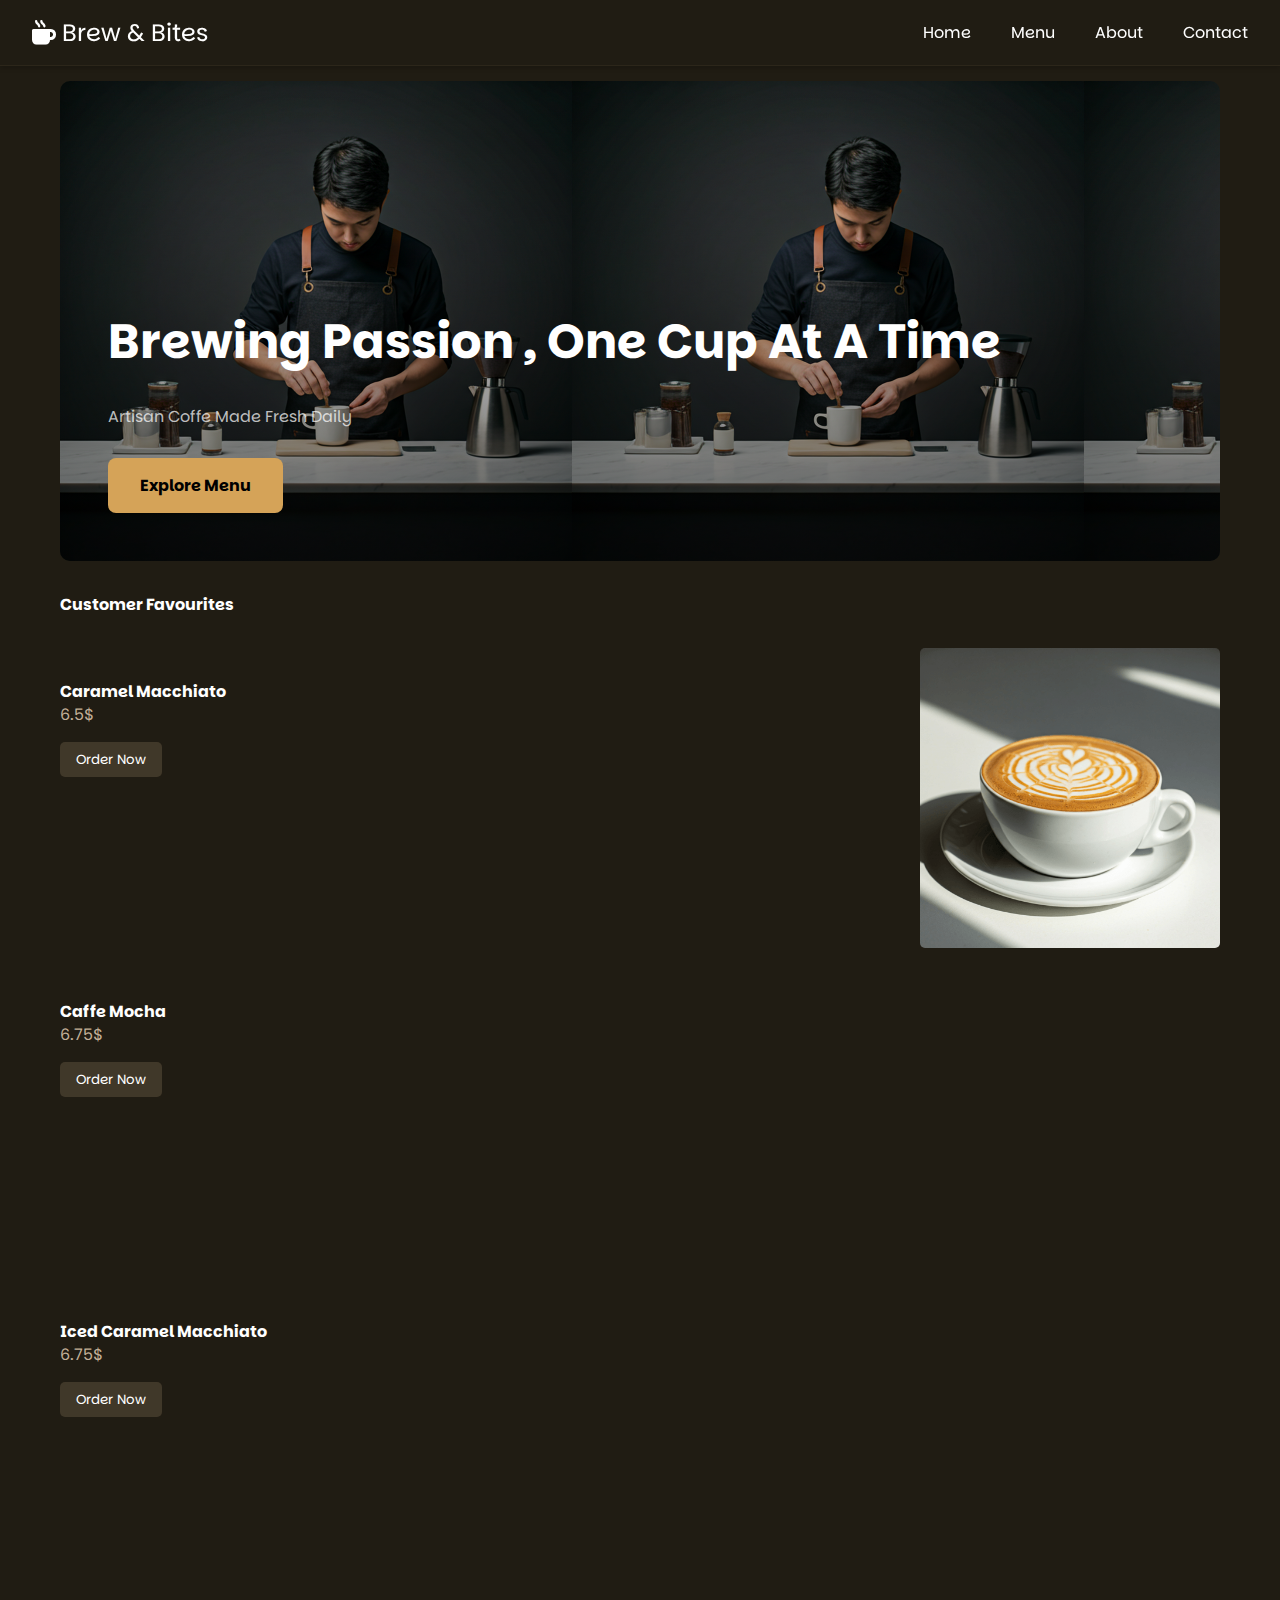
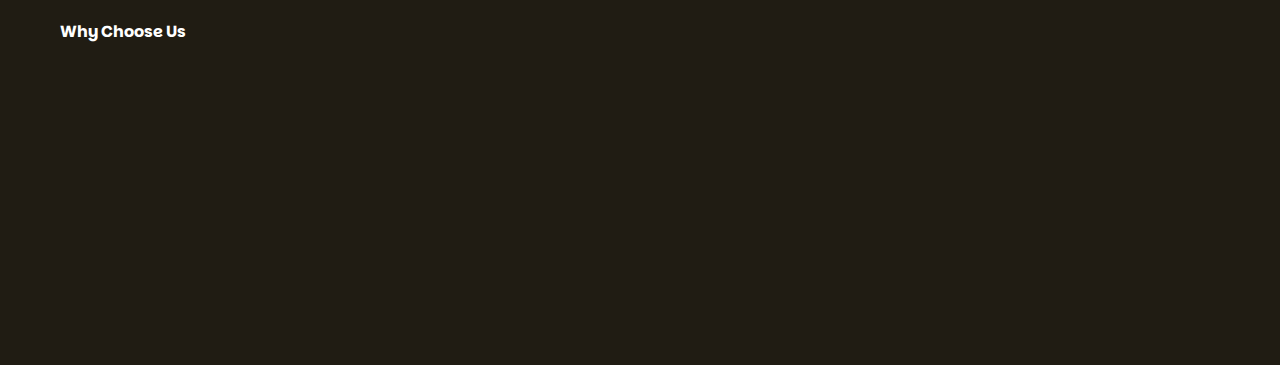
<file: index.html>
<!DOCTYPE html>
<html lang="en">

<head>
  <meta charset="UTF-8">
  <meta name="viewport" content="width=device-width, initial-scale=1.0">
  <title>Home Page</title>
  <link rel="icon" href="assets/imgs/cup-fill.svg" type="image/png" />

  <link href="https://unpkg.com/aos@2.3.1/dist/aos.css" rel="stylesheet">
  <link rel="stylesheet" href="https://cdnjs.cloudflare.com/ajax/libs/font-awesome/6.7.2/css/all.min.css">
  <link rel="stylesheet" href="assets/style.css">
</head>

<body>

  <!-- Header- Repetetive in each section  -->
  <header>
    <div class="logo">
      <i class="fa-solid fa-mug-hot brand-Icon"></i>
      <span class="brand-Name">brew & bites</span>
    </div>
    <i class="fa-solid fa-bars toggle-Icon" id="toggle-Icon"></i>
    <nav class="navBar" id="navBar">
      <ul class="nav-list">
        <a href="index.html">
          <li class="nav-items">home</li>
        </a>
        <a href="menu.html">
          <li class="nav-items">menu</li>
        </a>
        <a href="about.html">
          <li class="nav-items">about</li>
        </a>
        <a href="">
          <li class="nav-items">contact</li>
        </a>


      </ul>
    </nav>
  </header>
  <!-- Seperator for the navbar's fixed position  -->
  <div class="nav-Seperator"></div>
  <section class="container">
    <!-- Main Section - Not Repetetive -->
    <section class="hero-section">
      <div class="hero-overlay">
        <h1 class="hero-title">brewing passion , one cup at a time</h1>
        <p class="hero-description">artisan coffe made fresh daily</p>
        <a href="menu.html" class="hero-explore">explore menu</a>
      </div>
    </section>
    <section class="customer-favourites">
      <p class="section-title">customer favourites</p>
      <div class="best-selling-items-container" id="best-selling-items-container">

      </div>
    </section>
    <!-- Features Section - Not repetetive -->
    <p class="section-title">why choose us</p>
    <section class="features-section">
      <div class="feature-card" data-aos="fade-down">
        <p>
          <i class="fa-solid fa-mug-hot feature-icon"></i>
        </p>
        <p class="feature-title">
          fresh beans
        </p>
        <p class="feature-description">
          We source the finest beans from around the world, roasted in-house to perfection.
        </p>
      </div>
      <div class="feature-card" data-aos="fade-up">
        <p><i class="fa-solid fa-ice-cream feature-icon"></i></p>
        <p class="feature-title">
          Cold & Hot Brews
        </p>
        <p class="feature-description">
          Enjoy our expertly crafted hot and cold brews, from classic lattes to refreshing iced coffees.
        </p>
      </div>
      <div class="feature-card" data-aos="fade-down">
        <p><i class="fa-solid fa-truck feature-icon"></i></p>
        <p class="feature-title">Fast Local Delivery</p>
        <p class="feature-description">Get your favorite coffee delivered quickly and reliably to your doorstep.</p>
      </div>
    </section>
    <div class="nav-Seperator "></div>
    <div class="nav-Seperator cards-animation-customizer"></div>
    <div class="nav-Seperator cards-animation-customizer"></div>
    <div class="nav-Seperator cards-animation-customizer"></div>
    </div>
    <script src="assets/main.js"></script>
    <script src="assets/header.js"></script>
    <script src="https://unpkg.com/aos@2.3.1/dist/aos.js"></script>
    <script>
      AOS.init();
    </script>
</body>

</html>
</file>
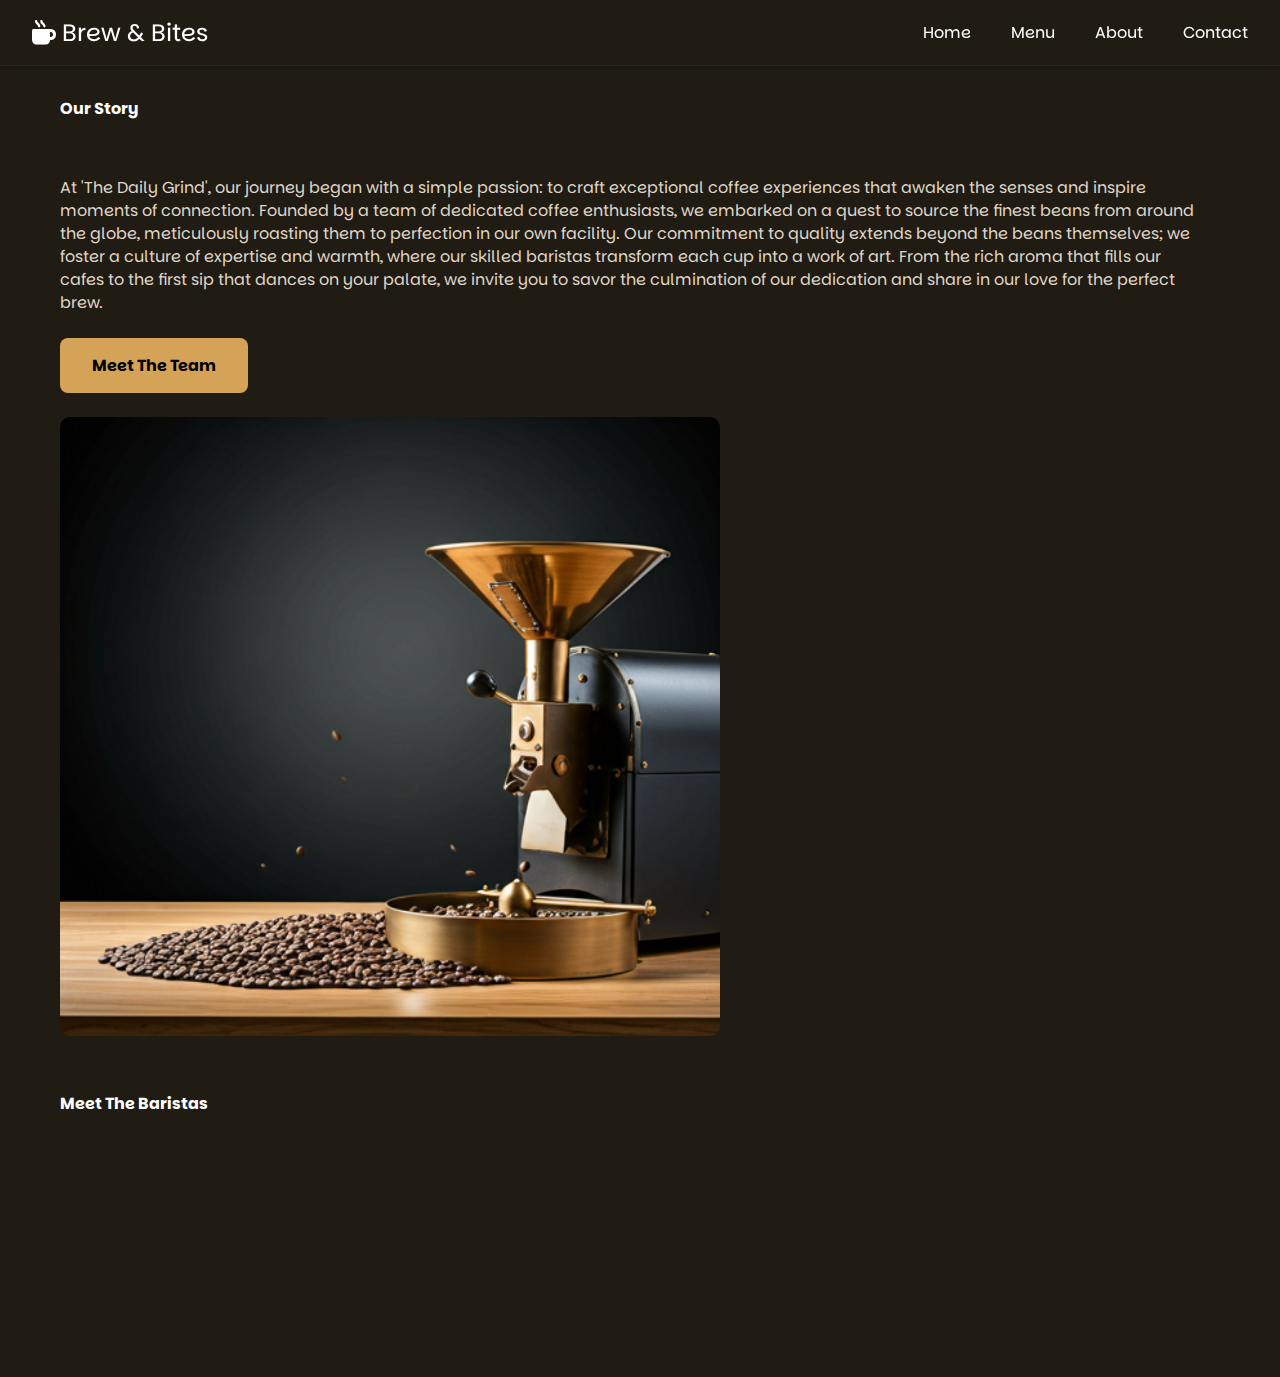
<file: about.html>
<!DOCTYPE html>
<html lang="en">

<head>
  <meta charset="UTF-8">
  <meta name="viewport" content="width=device-width, initial-scale=1.0">
  <title>Document</title>
  <link href="https://unpkg.com/aos@2.3.1/dist/aos.css" rel="stylesheet">
  <link rel="stylesheet" href="https://cdnjs.cloudflare.com/ajax/libs/font-awesome/6.7.2/css/all.min.css">
  <link rel="stylesheet" href="assets/style.css">

</head>

<body>
  <header>
    <div class="logo">
      <i class="fa-solid fa-mug-hot brand-Icon"></i>
      <span class="brand-Name">brew & bites</span>
    </div>
    <i class="fa-solid fa-bars toggle-Icon" id="toggle-Icon"></i>
    <nav class="navBar" id="navBar">
      <ul class="nav-list">
        <a href="index.html">
          <li class="nav-items">home</li>
        </a>
        <a href="menu.html">
          <li class="nav-items">menu</li>
        </a>
        <a href="about.html">
          <li class="nav-items">about</li>
        </a>
        <a href="contact.html">
          <li class="nav-items">contact</li>
        </a>
      </ul>
    </nav>
  </header>
  <div class="nav-Seperator"></div>

  <section class="container">
    <section class="about-section">
      <p class="section-title">our story</p>
      <p class="about-description">At 'The Daily Grind', our journey began with a simple passion: to craft exceptional
        coffee experiences that awaken the senses and inspire moments of connection. Founded by a team of dedicated
        coffee enthusiasts, we embarked on a quest to source the finest beans from around the globe, meticulously
        roasting them to perfection in our own facility. Our commitment to quality extends beyond the beans themselves;
        we foster a culture of expertise and warmth, where our skilled baristas transform each cup into a work of art.
        From the rich aroma that fills our cafes to the first sip that dances on your palate, we invite you to savor the
        culmination of our dedication and share in our love for the perfect brew.</p>
      <a href="#barista-photos" class="about-button" data-aos="fade-right">meet the team</a>
      <img src="assets/imgs/coffe-grinder.png" data-aos="fade-down" class="hero-grinder" alt="coffe grinder"
        class="hero" loading="lazy">
      <p class="meet-sign section-title">meet the baristas</p>
      <div class="barista-photos" id="barista-photos">
        <div class="barista-hero" data-aos="fade-right">
          <img src="assets/imgs/barista-photo1.png" alt="" class="barista-hero">
        </div>
        <div class="barista-hero" data-aos="fade-right">
          <img src="assets/imgs/barista-photo2.png" alt="" class="barista-hero">
        </div>
        <div class="barista-hero" data-aos="fade-right">
          <img src="assets/imgs/barista-photo3.png" alt="" class="barista-hero">
        </div>

      </div>
      <div class="barista-names">
        <div class="name-cards" data-aos="fade-down">
          sarah, head barista
        </div>
        <div class="name-cards" data-aos="fade-down">
          mark, roasting specialist
        </div>
        <div class="name-cards" data-aos="fade-down">
          emily, coffee educator
        </div>
      </div>
    </section>
  </section>
  <div class="nav-Seperator"></div>
  <div class="nav-Seperator cards-animation-customizer"></div>
  <div class="nav-Seperator cards-animation-customizer"></div>
  <div class="nav-Seperator cards-animation-customizer"></div>
  <div class="nav-Seperator cards-animation-customizer"></div>
  <div class="nav-Seperator cards-animation-customizer"></div>
  <div class="nav-Seperator cards-animation-customizer"></div>
  <script src="assets/header.js"></script>
  <script src="https://unpkg.com/aos@2.3.1/dist/aos.js"></script>
  <script>
    AOS.init();
  </script>
</body>

</html>
</file>
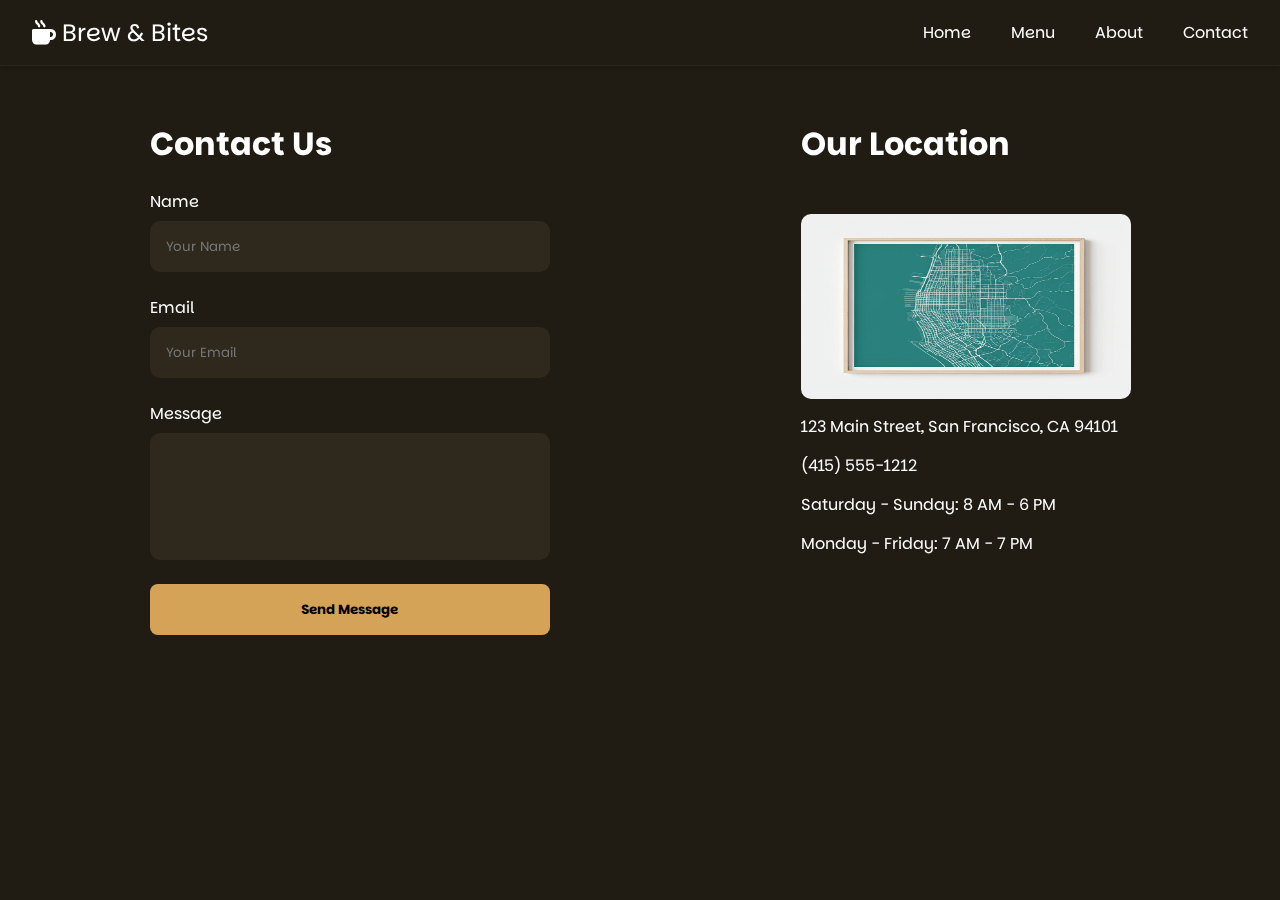
<file: contact.html>
<!DOCTYPE html>
<html lang="en">

<head>
  <meta charset="UTF-8">
  <meta name="viewport" content="width=device-width, initial-scale=1.0">
  <title>Document</title>
  <link href="https://unpkg.com/aos@2.3.1/dist/aos.css" rel="stylesheet">
  <link rel="stylesheet" href="https://cdnjs.cloudflare.com/ajax/libs/font-awesome/6.7.2/css/all.min.css">
  <link rel="stylesheet" href="assets/style.css">
  <script src="https://cdn.emailjs.com/dist/email.min.js"></script>
  <script>
    (function () {
      emailjs.init("elVkuz72e3FtpQ-CH");
    })();
  </script>

</head>

<body>
  <header>
    <div class="logo">
      <i class="fa-solid fa-mug-hot brand-Icon"></i>
      <span class="brand-Name">brew & bites</span>
    </div>
    <i class="fa-solid fa-bars toggle-Icon" id="toggle-Icon"></i>
    <nav class="navBar" id="navBar">
      <ul class="nav-list">
        <a href="index.html">
          <li class="nav-items">home</li>
        </a>
        <a href="menu.html">
          <li class="nav-items">menu</li>
        </a>
        <a href="about.html">
          <li class="nav-items">about</li>
        </a>
        <a href="contact.html">
          <li class="nav-items">contact</li>
        </a>
      </ul>
    </nav>
  </header>
  <div class="nav-Seperator"></div>

  <div class="container-fluid">
    <div class="form-container" data-aos="fade-down">
      <form class="contact-form" action="#" method="post" id="contact-form">
        <h1 class="section-title">contact us</h1>
        <label for="username">name</label>
        <input type="text" id="username" name="username" placeholder="Your Name" />

        <label for="email">Email</label>
        <input type="email" id="email" name="email" placeholder="Your Email" />

        <label for="message">Message</label>
        <textarea id="message" name="message" rows="5"></textarea>

        <button type="submit" class="submit-btn">Send Message</button>
      </form>
      <span id="form-status"></span>
    </div>
    <div class="location-container" data-aos="fade-up">
      <h1 class="section-title">
        our location
      </h1>
      <img src="assets/imgs/location.png" class="location-image" alt="">
      <p class="location-name">123 Main Street, San Francisco, CA 94101</p>
      <p class="telephone-number">(415) 555-1212</p>
      <p class="schedulte-dates">Saturday - Sunday: 8 AM - 6 PM</p>
      <p class="schedulte-dates">Monday - Friday: 7 AM - 7 PM</p>
    </div>
  </div>
  <script src="assets/header.js"></script>
  <script src="https://unpkg.com/aos@2.3.1/dist/aos.js"></script>
  <script src="assets/contact.js"></script>
  <script>
    AOS.init();
  </script>
</body>

</html>
</file>
<file: assets/style.css>
@import url('https://fonts.googleapis.com/css2?family=Parkinsans:wght@300..800&family=Poppins:ital,wght@0,100;0,200;0,300;0,400;0,500;0,600;0,700;0,800;0,900;1,100;1,200;1,300;1,400;1,500;1,600;1,700;1,800;1,900&display=swap');
@import url('https://fonts.googleapis.com/css2?family=New+Amsterdam&family=Open+Sans:ital,wght@0,300..800;1,300..800&family=Work+Sans:ital,wght@0,100..900;1,100..900&display=swap');

* {
  margin: 0;
  padding: 0;
  box-sizing: border-box;
  scroll-behavior: smooth;
}

body {
  min-height: 100vh;
  font-family: "Parkinsans", sans-serif;
  background-color: #201c13;
}

.container {
  max-width: 1200px;
  width: 100%;
  margin-inline: auto;
  padding-inline: 1.25rem;
}


.toggle-Icon {
  display: none;
  transition: .4s ease;

  &:hover {
    color: #c49c68;
  }
}

.nav-toggle {
  display: block !important;
}



header {
  background-color: #201c13;
  color: #fff;
  display: flex;
  text-transform: capitalize;
  justify-content: space-between;
  align-items: center;
  padding: 1rem 2rem;
  position: fixed;
  width: 100%;
  border-bottom: .5px solid #2c261a;
  box-shadow: 0 2px 5px rgba(0, 0, 0, 0.2);
  z-index: 999;

  .logo {
    cursor: pointer;
    transition: .4s ease;
    font-size: 1.5rem;

    &:hover {
      color: #c49c68;
      scale: 1.05;
    }
  }



  .nav-list {
    list-style: none;
    display: flex;
    justify-content: space-between;
    gap: 40px;

    a {
      color: #fff;
      text-decoration: none;
    }

    .nav-items {
      cursor: pointer;
      transition: .4s ease;

      &:hover {
        color: #c49c68;
      }
    }
  }

  @media (max-width: 600px) {

    .toggle-Icon {
      display: block;

    }

    .navBar {
      padding: 1rem;
      position: absolute;
      top: 65px;
      left: 0;
      width: 100%;
      height: auto;
      background-color: #201c13;
      display: none;
      transition: .4s ease;

      .nav-list {
        flex-direction: column;
        align-items: center;
      }
    }
  }
}

.nav-Seperator {
  width: 100%;
  height: 65px
}

.hero-section {
  margin-top: 1rem;
  background-image: url("imgs/main-hero.png");
  border-radius: 10px;
  overflow: hidden;

  .hero-overlay {
    color: #fff;
    display: flex;
    flex-direction: column;
    justify-content: flex-end;
    align-items: flex-start;
    gap: 30px;
    padding: 3rem;
    text-transform: capitalize;
    height: 480px;
    background: linear-gradient(to top, rgba(0, 0, 0, 0.6), transparent);

    .hero-title {
      font-size: 3rem;
    }

    .hero-description {
      color: #ffffffb9;
    }

    .hero-explore {
      border: none;
      background-color: #d5a358;
      color: #000;
      font-weight: bold;
      text-transform: capitalize;
      font-family: "Parkinsans", sans-serif;
      padding: 1rem 2rem;
      border-radius: 8px;
      cursor: pointer;
      transition: .4s ease;
      text-decoration: none;


      &:hover {
        background-color: #976421;
        color: #fff;
      }
    }

    @media (max-width:480px) {
      align-items: center;
      text-align: center;
    }
  }


}

.section-title {
  color: #fff;
  text-transform: capitalize;
  margin: 2rem 0;
  font-weight: bold;

  @media (max-width:480px) {
    text-align: center;
  }
}

.customer-favourites {
  .best-selling-items-container {
    display: flex;
    flex-direction: column;
    gap: 20px;
    color: #fff;

    .item-card {
      display: flex;
      justify-content: space-between;
      text-transform: capitalize;

      .item-details {
        .item-name {
          font-weight: bold;
        }

        .item-price {
          margin-bottom: 1rem;
          color: #c2b098;
        }

        padding: 2rem 0;

        .order-button {
          background-color: #403829;
          color: #fff;
          text-transform: capitalize;
          border: none;
          padding: .5rem 1rem;
          border-radius: 5px;
          font-family: "Parkinsans", sans-serif;
          cursor: pointer;
          transition: .4s ease;

          &:hover {
            background-color: #4f4532;
          }

        }


      }

      .item-image {
        width: 300px;
        height: 300px;
        border-radius: 5px;
      }

      @media (max-width:480px) {
        flex-direction: column-reverse;
        align-items: center;
        text-align: center;
      }
    }


  }
}

.features-section {
  display: flex;
  justify-content: space-between;
  align-items: stretch;
  gap: 15px;
  margin-bottom: 2rem;
  flex-wrap: wrap;

  @media (max-width:480px) {
    flex-direction: column;
    text-align: center;
  }

  .feature-card {
    background-color: #2f291d;
    border: 1px solid #5E4F3B;
    padding: 1.5rem 2rem;
    border-radius: 10px;
    flex: 1;
    cursor: pointer;
    transition: .4s ease;

    &:hover {
      scale: 1.01;
    }

    >*:not(.feature-description) {
      margin-bottom: .5rem;
    }

    .feature-icon {
      color: #fff;
      font-size: 1.5rem;
    }

    .feature-title {
      color: white;
      text-transform: capitalize;
      font-size: 1.25rem;
    }

    .feature-description {
      color: #C2B099
    }
  }
}

/* menu Page */
.categories-nav {
  margin: 2rem 0;
  border-bottom: 2px solid #5E4F3B;

  .categories-list {
    display: flex;
    justify-content: flex-start;
    align-items: center;
    list-style: none;
    gap: 2rem;

    .category-item {
      text-transform: capitalize;
      color: #C2B099;
      transition: .4s ease;
      cursor: pointer;
      padding: 16px 0;
      position: relative;

      &::after {
        content: "";
        position: absolute;
        bottom: 0;
        left: 0;
        width: 0;
        height: 3px;
        transition: .4s ease;
        background-color: #fff;
      }



      &:hover {
        color: #fff;

        &::after {
          width: 100%;
        }
      }
    }
  }


}

.menu-container {
  display: flex;
  gap: 12px;
  flex-wrap: wrap;

  .item-card {
    flex: 0 0 calc(20% - 9.6px);
    overflow: hidden;
    cursor: pointer;
    transition: .4s ease;

    &:hover {

      img {
        scale: 1.02;
        border-radius: 12px;
        z-index: 1;
      }
    }

    img {
      width: 222px;
      height: 222px;
      border-radius: 8px;
      transition: .4s ease;
    }

    .item-name {
      color: #fff;
      text-transform: capitalize;
      margin-top: 10px;
    }

    .item-description {
      color: #C2B099;
      font-size: 16px;
      line-height: 1.5;
    }
  }

  @media (max-width:480px) {
    flex-basis: auto;
    flex-direction: column;
    align-items: center;
    text-align: center;
  }
}

/* about page */
.about-section {
  display: flex;
  flex-direction: column;
  align-items: flex-start;
  flex: 1;
  gap: 1.5rem;
  color: #fff;

  .about-description {
    color: #dfd4c7;
    padding-right: 1rem;
  }

  .hero-grinder {
    max-width: 828px;
    height: 619px;
    border-radius: 10px;
    transition: .4s ease;

    &:hover {
      scale: 1.01;
    }

    @media (max-width:480px) {
      width: 350px;
      height: 310px;
    }
  }

  .about-button {
    border: none;
    background-color: #d5a358;
    color: #000;
    font-weight: bold;
    text-transform: capitalize;
    font-family: "Parkinsans", sans-serif;
    padding: 1rem 2rem;
    border-radius: 8px;
    cursor: pointer;
    transition: .4s ease;
    text-decoration: none;

    &:hover {
      background-color: #976421;
      color: #fff;
    }
  }

  .barista-photos {
    display: flex;
    align-items: center;
    justify-content: center;
    width: 100%;

    .barista-hero {
      width: 60px;
      height: 60px;
      border-radius: 50%;
      border: 4px solid #201c13;
      margin-left: -15px;
    }
  }

  .barista-names {
    width: 100%;
    display: flex;
    align-items: center;
    gap: 20px;

    .name-cards {
      background-color: #2f291d;
      border: 1px solid #5E4F3B;
      padding: 1rem 1.5rem;
      border-radius: 10px;
      flex: 1;
      cursor: pointer;
      transition: .4s ease;
      text-transform: capitalize;

      &:hover {
        scale: 1.01;
      }

    }

    @media (max-width:480px) {
      flex-direction: column;
      align-items: stretch;

      .name-cards {
        flex: 1;
      }
    }
  }

}

.cards-animation-customizer {
  display: none;

  @media (max-width:480px) {
    display: block;
  }
}

/* contact page  */
.container-fluid {
  display: flex;
  justify-content: space-around;
  padding: 1.5rem;
  flex-wrap: wrap;

  .contact-form {
    display: flex;
    flex-direction: column;

    >*:not(label) {
      margin-bottom: 1.5rem;
    }

    label {
      color: #fff;
      text-transform: capitalize;
      margin-bottom: .5rem;
    }

    input,
    textarea {
      width: 400px;
      font-family: "Parkinsans", sans-serif;
      background-color: #2e291c;
      color: #c2b099;
      padding: 1rem 1rem;
      border-radius: 10px;
      transition: .4s ease;
      outline: none;
      border: none;

      &:focus {
        border: #5E4F3B 1px solid;
        outline: none;
      }
    }

    textarea {
      resize: none;
    }

    .submit-btn {
      border: none;
      background-color: #d5a358;
      color: #000;
      font-weight: bold;
      text-transform: capitalize;
      font-family: "Parkinsans", sans-serif;
      padding: 1rem 2rem;
      border-radius: 8px;
      cursor: pointer;
      transition: .4s ease;

      &:hover {
        background-color: #976421;
        color: #fff;
      }
    }

  }

  #form-status {
    color: #fff;
  }

  .location-container {
    display: flex;
    flex-direction: column;
    justify-content: flex-start;
    gap: 1rem;
    color: #fff;

    .location-image {
      width: 330px;
      height: 185px;
      border-radius: 10px;
      cursor: pointer;
      transition: ease .4s;

      &:hover {
        scale: 1.01;
      }
    }

    p {
      transition: .4s ease;
      cursor: pointer;

      &:hover {
        color: #c49c68;
      }
    }
  }

  @media (max-width:480px) {
    flex-direction: column;

    .location-container,
    .form-container {
      align-items: center;
      width: auto;

      textarea,
      input {
        width: 357px;
      }
    }
  }
}
</file>
